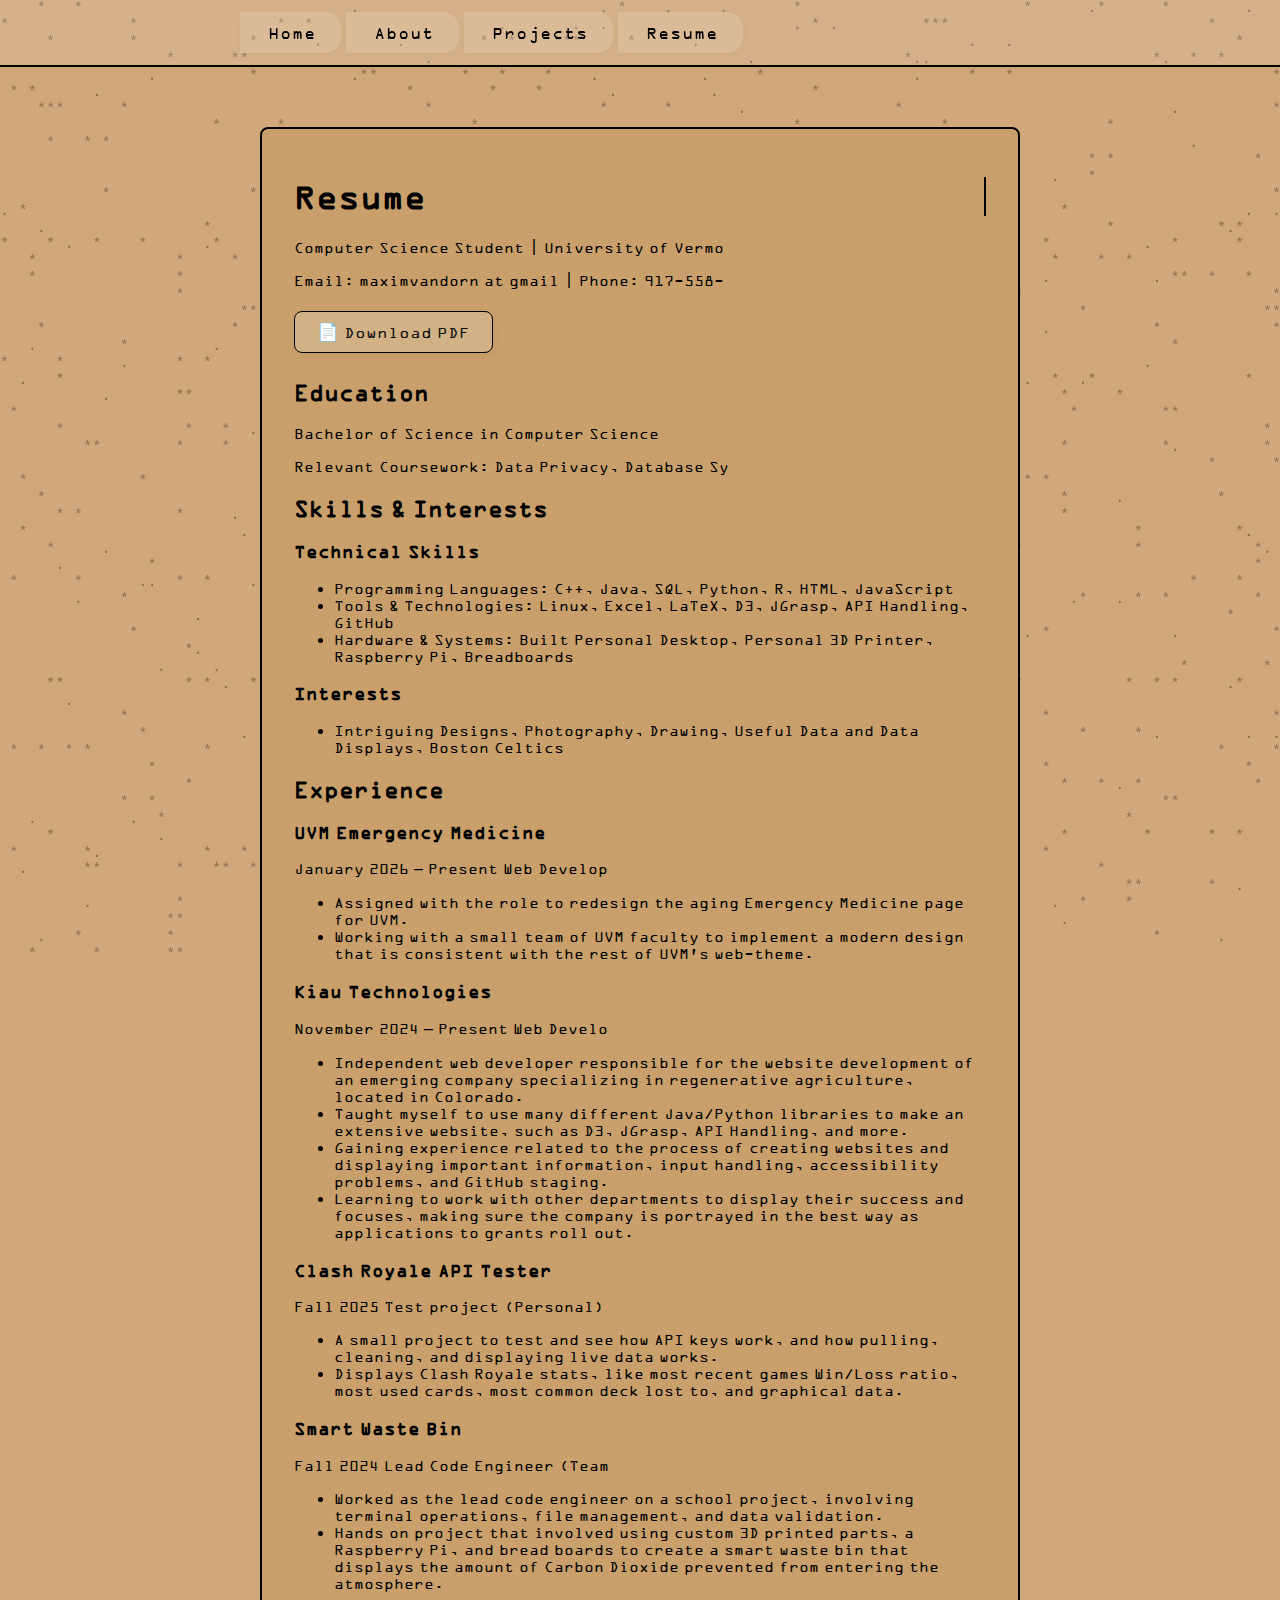
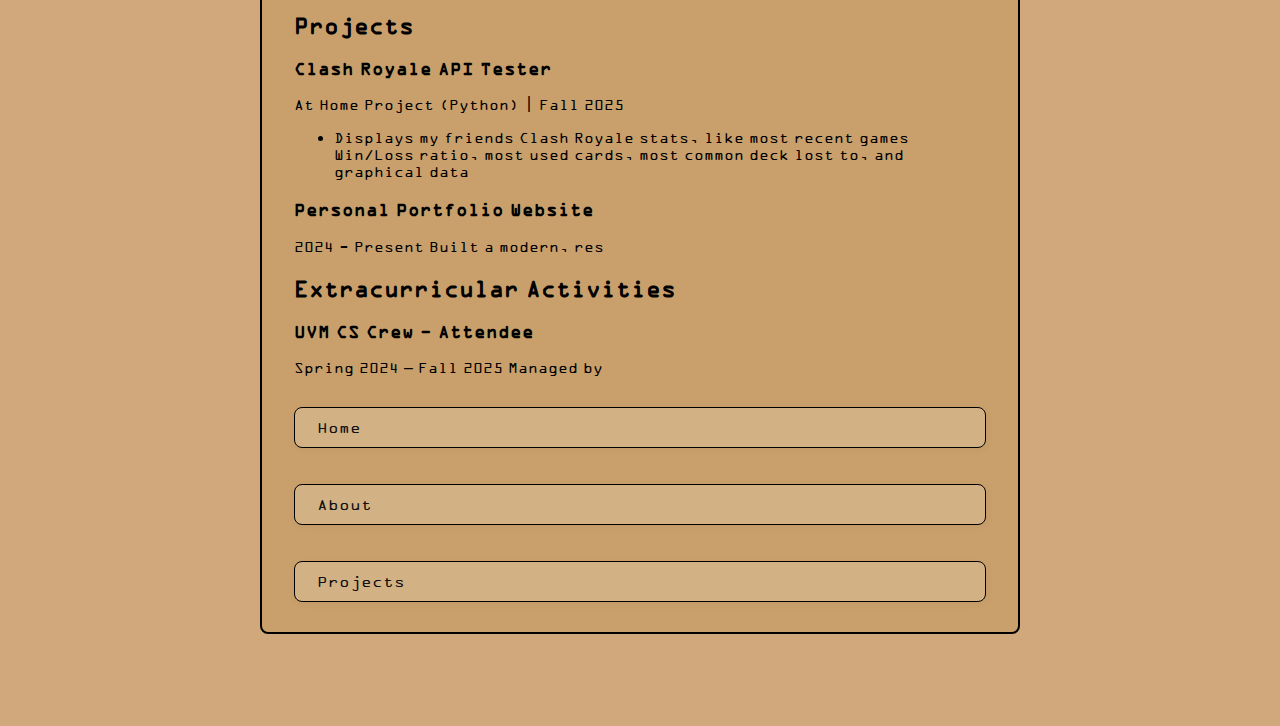
<file: resume.html>
<!DOCTYPE html>
<html lang="en">
<head>
    <meta charset="UTF-8">
    <meta name="viewport" content="width=device-width, initial-scale=1.0">
    <title>Resume - Max Van Dorn</title>
    <link rel="stylesheet" href="style.css">
</head>
<body>
    <div id="ascii-stars-bg"></div>
    <nav class="navbar top-navbar">
        <button class="nav-toggle" aria-label="Open navigation">&#9776;</button>
        <div class="nav-content">
            <a href="index.html" class="nav-link">Home</a>
            <a href="about.html" class="nav-link">About</a>
            <a href="projects.html" class="nav-link">Projects</a>
            <a href="resume.html" class="nav-link">Resume</a>
        </div>
    </nav>
    <nav class="side-navbar" id="side-navbar">
        <div class="side-nav-content">
            <a href="index.html" class="nav-link">Home</a>
            <a href="about.html" class="nav-link">About</a>
            <a href="projects.html" class="nav-link">Projects</a>
            <a href="resume.html" class="nav-link">Resume</a>
        </div>
    </nav>
    <div class="container">
        <div class="typewriter-border">
            <h1 class="typewriter">Resume</h1>
            <p>Computer Science Student | University of Vermont | Major GPA: 3.50 | Expected Graduation: May 2026</p>
            <p>Email: maximvandorn at gmail | Phone: 917-558-0394 | <a href="https://www.linkedin.com/in/maxim-van-dorn-02795130a/" target="_blank">LinkedIn</a></p>
            <a href="Resume_02-2026.pdf" class="card-btn" target="_blank">📄 Download PDF</a>
            <h2>Education</h2>
            <p><strong>Bachelor of Science in Computer Science</strong> <br>
            University of Vermont (UVM), Burlington, VT | August 2022 | May 2026 | Major GPA: 3.50</p>
            <p><strong>Relevant Coursework:</strong> Data Privacy, Database Systems, Data Science, Data Algorithms & Design, Computability and Complexity, Discrete Structures</p>
            <h2>Skills & Interests</h2>
            <h3>Technical Skills</h3>
            <ul>
                <li>Programming Languages: C++, Java, SQL, Python, R, HTML, JavaScript</li>
                <li>Tools & Technologies: Linux, Excel, LaTeX, D3, JGrasp, API Handling, GitHub</li>
                <li>Hardware & Systems: Built Personal Desktop, Personal 3D Printer, Raspberry Pi, Breadboards</li>
            </ul>
            <h3>Interests</h3>
            <ul>
                <li>Intriguing Designs, Photography, Drawing, Useful Data and Data Displays, Boston Celtics</li>
            </ul>
            <h2>Experience</h2>
            <h3>UVM Emergency Medicine</h3>
            <p>January 2026 – Present<br>
            <strong>Web Developer (Small Team)</strong></p>
            <ul>
                <li>Assigned with the role to redesign the aging Emergency Medicine page for UVM.</li>
                <li>Working with a small team of UVM faculty to implement a modern design that is consistent with the rest of UVM’s web-theme.</li>
            </ul>
            <h3>Kiau Technologies</h3>
            <p>November 2024 – Present<br>
            <strong>Web Developer (Solo Team)</strong></p>
            <ul>
                <li>Independent web developer responsible for the website development of an emerging company specializing in regenerative agriculture, located in Colorado.</li>
                <li>Taught myself to use many different Java/Python libraries to make an extensive website, such as D3, JGrasp, API Handling, and more.</li>
                <li>Gaining experience related to the process of creating websites and displaying important information, input handling, accessibility problems, and GitHub staging.</li>
                <li>Learning to work with other departments to display their success and focuses, making sure the company is portrayed in the best way as applications to grants roll out.</li>
            </ul>
            <h3>Clash Royale API Tester</h3>
            <p>Fall 2025<br>
            <strong>Test project (Personal)</strong></p>
            <ul>
                <li>A small project to test and see how API keys work, and how pulling, cleaning, and displaying live data works.</li>
                <li>Displays Clash Royale stats, like most recent games Win/Loss ratio, most used cards, most common deck lost to, and graphical data.</li>
            </ul>
            <h3>Smart Waste Bin</h3>
            <p>Fall 2024<br>
            <strong>Lead Code Engineer (Team of 3)</strong></p>
            <ul>
                <li>Worked as the lead code engineer on a school project, involving terminal operations, file management, and data validation.</li>
                <li>Hands on project that involved using custom 3D printed parts, a Raspberry Pi, and bread boards to create a smart waste bin that displays the amount of Carbon Dioxide prevented from entering the atmosphere.</li>
            </ul>
            <h2>Projects</h2>
            <h3>Clash Royale API Tester</h3>
            <p>At Home Project (Python) | Fall 2025<br>
            A small project to test and see how API keys work, and how pulling, cleaning, and displaying live data works.</p>
            <ul>
                <li>Displays my friends Clash Royale stats, like most recent games Win/Loss ratio, most used cards, most common deck lost to, and graphical data</li>
            </ul>
            <h3>Personal Portfolio Website</h3>
            <p>2024 - Present<br>
            Built a modern, responsive portfolio website using HTML5, CSS3, and JavaScript with dynamic content loading, interactive video background, and filter controls.</p>
            <h2>Extracurricular Activities</h2>
            <h3>UVM CS Crew - Attendee</h3>
            <p>Spring 2024 – Fall 2025<br>
            Managed by students, attend every week. Guest speakers come in to talk about what they do, or students give presentations about CS News/Developments.</p>
            <div class="cards" style="margin-top: 24px;">
                <a href="index.html" class="card-btn">Home</a>
                <a href="about.html" class="card-btn">About</a>
                <a href="projects.html" class="card-btn">Projects</a>
            </div>
        </div>
    </div>
    <script src="typewriter.js"></script>
    <script src="ascii-stars.js"></script>
</body>
</html>
</file>
<file: style.css>
@media (max-width: 600px) {
    #ascii-stars-bg {
        position: fixed !important;
        top: 0 !important;
        left: 0 !important;
        right: 0 !important;
        bottom: 0 !important;
        width: 100vw !important;
        height: 100vh !important;
        font-size: 3vw !important;
        opacity: 0.35 !important;
        z-index: 0 !important;
        pointer-events: none !important;
    }
}
/* ASCII Stars Background */
#ascii-stars-bg {
    position: fixed;
    top: 0;
    left: 0;
    width: 100vw;
    height: 100vh;
    z-index: 0;
    pointer-events: none;
    font-family: monospace;
    color: #000000;
    opacity: 0.35;
    white-space: pre;
    background: transparent;
    user-select: none;
    font-size: 1.2vw;
    line-height: 1.1;
}
}
.top-navbar, .side-navbar, .container, .cards, .card, .typewriter-border {
    position: relative;
    z-index: 200;
}

/* Ensure <br> works in paragraphs */
p {
    white-space: normal !important;
}
.hide-top-navbar {
    transform: translateY(-100%);
    opacity: 0;
    pointer-events: none;
    transition: transform 0.4s cubic-bezier(.4,0,.2,1), opacity 0.3s;
}
@media (min-width: 900px) {
    .side-navbar {
        background: rgba(255,255,255,0.13);
        border-right: 2px solid #000;
        z-index: 250;
        box-shadow: 2px 0 12px rgba(0,0,0,0.08);
    }
}
/* Persistent top nav */
.top-navbar {
    position: sticky;
    top: 0;
    width: 100%;
    z-index: 300;
    background: rgba(255,255,255,0.10);
    border-bottom: 2px solid #000;
    box-shadow: 0 2px 8px rgba(0,0,0,0.03);
}


/* Side nav overlay (hidden by default) */
.side-navbar {
    display: none;
    pointer-events: none;
    opacity: 0;
    transition: opacity 0.2s;
}
@media (min-width: 900px) {
    .side-navbar {
        display: flex;
        position: fixed;
        top: 0;
        left: 0;
        width: 180px;
        height: 100vh;
        background: rgba(255,255,255,0.13);
        border-right: 2px solid #000;
        box-shadow: 2px 0 12px rgba(0,0,0,0.08);
        z-index: 250;
        flex-direction: column;
        align-items: flex-start;
        justify-content: flex-start;
        transform: translateX(-200px);
        opacity: 0;
        pointer-events: none;
        transition: transform 0.4s cubic-bezier(.4,0,.2,1), opacity 0.2s;
    }
    .side-navbar.visible {
        transform: translateX(0);
        opacity: 1;
        pointer-events: auto;
    }
    .side-nav-content {
        margin-top: 48px;
        display: flex;
        flex-direction: column;
        gap: 40px;
        width: 100%;
        align-items: flex-start;
        padding-left: 0;
    }
    .side-nav-content .nav-link {
        width: 100%;
        margin-bottom: 24px;
    }
}
@media (min-width: 900px) {
    .navbar.side-nav {
        position: fixed !important;
        left: 0;
        background: #d1a87b;
        width: 180px;
        height: 100vh;
        border-right: 2px solid #000;
        border-bottom: none;
        flex-direction: column;
        align-items: flex-start;
        justify-content: flex-start;
        background: rgba(255,255,255,0.13);
        box-shadow: 2px 0 12px rgba(0,0,0,0.04);
        margin-bottom: 0;
        padding: 0;
        z-index: 200;
    }
    .container {
        margin-left: auto;
        margin-right: auto;
        max-width: 800px;
        box-sizing: border-box;
        position: relative;
        z-index: 1;
    }
    body.side-nav-active {
        padding-left: 0 !important;
        transition: none;
    }
}
/* Stylish link buttons */
.card-btn {
    display: inline-block;
    background: rgba(255,255,255,0.18);
    color: #111;
    border: 1.5px solid #000;
    border-radius: 8px;
    padding: 10px 22px;
    font-family: 'OCR-A', Arial, monospace;
    font-size: 1.08rem;
    text-decoration: none;
    margin: 6px 0;
    transition: background 0.18s, color 0.18s, box-shadow 0.18s, border 0.18s;
    box-shadow: 1px 2px 8px rgba(0,0,0,0.04);
    cursor: pointer;
}
.card-btn:hover:not(.disabled) {
    background: rgba(0,0,0,0.08);
    color: #000;
    border-color: #222;
    box-shadow: 2px 4px 16px rgba(0,0,0,0.10);
}
.card-btn.disabled, .card-btn[disabled] {
    background: rgba(0,0,0,0.04);
    color: #888;
    border-color: #bbb;
    cursor: not-allowed;
    box-shadow: none;
    pointer-events: none;
}
/* Navigation Bar Styles */
/* Stylish nav links */
.nav-link {
    color: #000;
    text-decoration: none;
    font-size: 1.1rem;
    letter-spacing: 1px;
    padding: 8px 18px;
    border-radius: 8px;
    border: 1.5px solid transparent;
    background: rgba(255,255,255,0.13);
    transition: background 0.18s, color 0.18s, border 0.18s, box-shadow 0.18s;
    margin: 0 0 0 0;
    box-shadow: 1px 2px 8px rgba(0,0,0,0.03);
    display: inline-block;
    border-bottom: 2px solid transparent;
}
.nav-link:hover, .nav-link.active {
    background: rgba(0,0,0,0.08);
    color: #2d2d2d;
    border: 1.5px solid #000;
    box-shadow: 2px 4px 16px rgba(0,0,0,0.10);
    border-bottom: 2px solid #000;
}
        display: flex;
        flex-direction: row;
        align-items: center;
        justify-content: flex-start;
        background: rgba(255,255,255,0.10);
        margin-bottom: 24px;
        transition: all 0.4s cubic-bezier(.4,0,.2,1);
        z-index: 200;
    }
    .navbar.side-nav {
        position: fixed !important;
        left: 0;
        top: 0;
        width: 180px;
        height: 100vh;
        border-right: 2px solid #000;
        border-bottom: none;
        flex-direction: column;
        align-items: flex-start;
        justify-content: flex-start;
        background: rgba(255,255,255,0.13);
        box-shadow: 2px 0 12px rgba(0,0,0,0.04);
        margin-bottom: 0;
        padding: 0;
        z-index: 200;
    }
    .nav-content {
        flex-direction: row;
        gap: 32px;
        padding: 12px 20px;
        align-items: center;
        max-width: 800px;
        margin: 0 auto;
        width: 100%;
        transition: all 0.4s cubic-bezier(.4,0,.2,1);
    }
    .navbar.side-nav .nav-content {
        flex-direction: column;
        gap: 40px;
        padding: 48px 0 0 0;
        width: 100%;
        align-items: flex-start;
        max-width: none;
        margin: 0;
    }
    .nav-link {
        width: auto;
        text-align: left;
        font-size: 1.15rem;
        padding: 10px 24px;
        border-radius: 0 16px 16px 0;
        border-bottom: none;
        border-left: 4px solid transparent;
        transition: background 0.2s, color 0.2s, border-left 0.2s;
    }
    .navbar.side-nav .nav-link {
        width: 100%;
        margin-bottom: 24px;
    }
    .nav-link:hover, .nav-link.active {
        background: rgba(0,0,0,0.07);
        color: #2d2d2d;
        border-left: 4px solid #000;
    }
    .container {
        margin-left: auto;
        margin-right: auto;
        transition: padding 0.4s cubic-bezier(.4,0,.2,1);
        max-width: 800px;
        box-sizing: border-box;
    }
    /* No left padding when nav is side-nav; content always centered */
}

/* Mobile: Top nav with pop-out */
@media (max-width: 899px) {
    .navbar {
        position: sticky;
        top: 0;
        width: 100%;
        height: auto;
        border-bottom: 2px solid #000;
        border-right: none;
        background: rgba(255,255,255,0.10);
        margin-bottom: 24px;
        display: flex;
        flex-direction: row;
        align-items: center;
        justify-content: space-between;
        padding: 0;
    }
    .nav-content {
        display: none;
        flex-direction: column;
        gap: 0;
        background: rgba(255,255,255,0.97);
        position: absolute;
        top: 56px;
        left: 0;
        width: 100vw;
        box-shadow: 0 4px 24px rgba(0,0,0,0.10);
        z-index: 201;
    }
    .nav-content.open {
        display: flex;
    }
    .nav-link {
        width: 100%;
        text-align: left;
        font-size: 1.1rem;
        padding: 16px 24px;
        border-radius: 0;
        border-bottom: 1px solid #eee;
        border-left: none;
        transition: background 0.2s, color 0.2s;
    }
    .nav-link:hover, .nav-link.active {
        background: rgba(0,0,0,0.07);
        color: #2d2d2d;
    }
    .nav-toggle {
        display: block;
        background: none;
        border: none;
        font-size: 2rem;
        margin: 0 16px;
        cursor: pointer;
        color: #000;
        z-index: 202;
    }
    .container {
        margin-left: 0;
    }
}

/* Always hide nav-toggle on desktop */
@media (min-width: 900px) {
    .nav-toggle {
        display: none;
    }
}
@font-face {
    font-family: 'OCR-A';
    src: url('./font/OCR-A.ttf') format('truetype');
    font-weight: normal;
    font-style: normal;
}

body {
    background: #d1a87b;
    color: #000000;
    font-family: 'OCR-A', Arial, sans-serif;
    margin: 0;
    min-height: 100vh;
}


.container {
    max-width: 800px;
    margin: 40px auto;
    padding: 20px;
    box-sizing: border-box;
}

@media (max-width: 600px) {
    .container {
        padding: 8px 2vw;
        margin: 12px 0 0 0;
        max-width: 100vw;
        box-sizing: border-box;
    }
    .typewriter-border {
        padding: 12px 2vw;
        font-size: 1rem;
        min-width: 0;
        width: 100%;
        box-sizing: border-box;
    }
    .cards {
        flex-direction: column;
        gap: 16px;
        align-items: stretch;
        width: 100%;
        box-sizing: border-box;
    }
    .card {
        min-width: 0;
        width: 100%;
        padding: 12px 4vw;
        font-size: 1rem;
        box-sizing: border-box;
        word-break: break-word;
    }
}

.typewriter-border {
    border: 2px solid #000000;
    padding: 24px 32px;
    margin-bottom: 32px;
    display: block;
    border-radius: 8px;
    background: #c9a06b;
    flex-direction: column;
    flex-wrap: wrap;
    width: 100%;
    box-sizing: border-box;
}


.typewriter {
    font-size: 2.2rem;
    font-weight: bold;
    border-right: 2px solid #000000;
}

@keyframes typing {
    from { width: 0 }
    to { width: 100% }
}

@keyframes blink-caret {
    from, to { border-color: transparent }
    50% { border-color: #000000; }
}

.cards {
    display: flex;
    flex-direction: column;
    gap: 24px;
    flex-wrap: wrap;
    justify-content: center;
    width: 100%;
    box-sizing: border-box;
}

.card {
    background: #c9a06b;
    border: 1.5px solid #000000;
    border-radius: 8px;
    padding: 24px 32px;
    min-width: 180px;
    min-height: 120px;
    color: #000000;
    font-size: 1.1rem;
    box-shadow: 2px 2px 8px rgba(0,0,0,0.04);
    transition: transform 0.2s;
}

.card:hover {
    transform: translateY(-6px) scale(1.03);
    box-shadow: 4px 8px 24px rgba(0,0,0,0.10);
}
</file>
